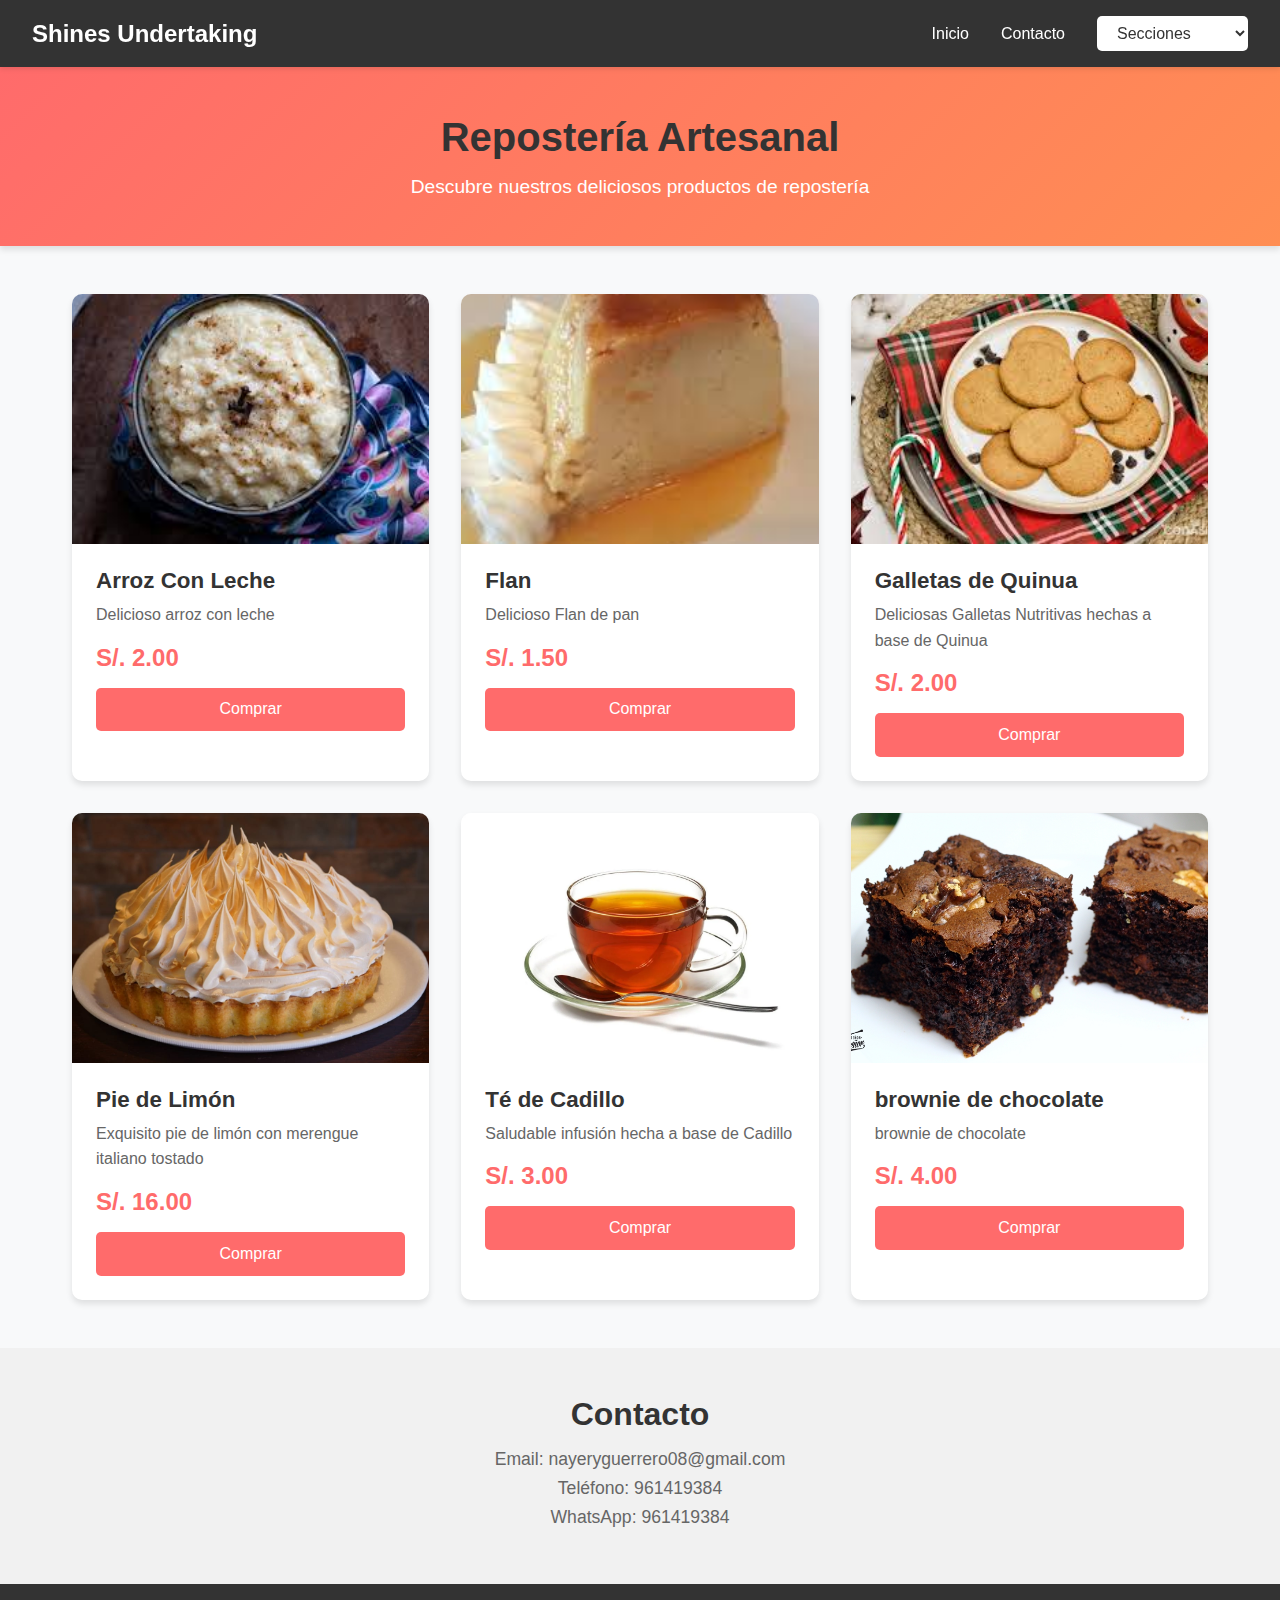
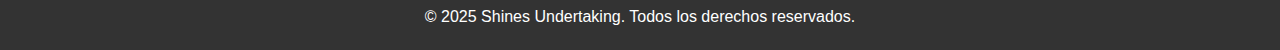
<file: VistaCocina/cocina.html>
<!DOCTYPE html>
<html lang="es">
<head>
    <meta charset="UTF-8">
    <meta name="viewport" content="width=device-width, initial-scale=1.0">
    <title>Shines Undertaking - Repostería</title>
    <link rel="stylesheet" href="../EstiloGeneral.css">
</head>
<body>
    <nav class="navbar">
        <div class="nav-brand">
            <a href="../Index.html">Shines Undertaking</a>
            <!-- MODIFICAR: Cambia el nombre del brand aquí -->
        </div>
        <ul class="nav-menu">
            <li><a href="../Index.html">Inicio</a></li>
            <!-- MODIFICAR: Puedes cambiar el texto del menú aquí -->
            <li><a href="#contacto">Contacto</a></li>
            <li>
                <select id="catalog-select" onchange="navigateCategory(this.value)">
                    <option value="">Secciones</option>
                    <option value="../VistaCocina/cocina.html">Repostería</option>
                    <option value="../VistaComputacion/computacion.html">Computación</option>
                    <option value="../VistaCosmetologia/cosmetologia.html">Cosmetología</option>
                    <!-- MODIFICAR: Cambia los nombres de las opciones aquí -->
                </select>
            </li>
        </ul>
    </nav>

    <header class="page-header cocina">
        <h1>Repostería Artesanal</h1>
        <!-- MODIFICAR: Cambia el título principal aquí -->
        <p>Descubre nuestros deliciosos productos de repostería</p>
        <!-- MODIFICAR: Cambia la descripción aquí -->
    </header>

    <main class="products-container">
        <!-- Producto 1 -->
        <div class="product-card">
            <div class="product-image">
                <img src="../imagenes/Cocina/arrozleche.jpg" alt="Arroz con Leche">
                <!-- MODIFICAR: Cambia "../Cocina/producto1.jpg" por tu imagen -->
            </div>
            <div class="product-info">
                <h3>Arroz Con Leche</h3>
                <!-- MODIFICAR: Cambia el nombre del producto aquí -->
                <p class="product-description">Delicioso arroz con leche</p>
                <!-- MODIFICAR: Cambia la descripción del producto aquí -->
                <p class="product-price cocina">S/. 2.00</p>
                <!-- MODIFICAR: Cambia el precio aquí -->
                <button class="btn-buy cocina">Comprar</button>
            </div>
        </div>

        <!-- Producto 2 -->
        <div class="product-card">
            <div class="product-image">
                <img src="../imagenes/Cocina/flan.jpg" alt="Producto 2">
                <!-- MODIFICAR: Cambia "../Cocina/producto2.jpg" por tu imagen -->
            </div>
            <div class="product-info">
                <h3>Flan</h3>
                <!-- MODIFICAR: Cambia el nombre del producto aquí -->
                <p class="product-description">Delicioso Flan de pan</p>
                <!-- MODIFICAR: Cambia la descripción del producto aquí -->
                <p class="product-price cocina">S/. 1.50</p>
                <!-- MODIFICAR: Cambia el precio aquí -->
                <button class="btn-buy cocina">Comprar</button>
            </div>
        </div>

        <!-- Producto 3 -->
        <div class="product-card">
            <div class="product-image">
                <img src="../imagenes/Cocina/galletas.jpg" alt="Producto 3">
                <!-- MODIFICAR: Cambia "../Cocina/producto3.jpg" por tu imagen -->
            </div>
            <div class="product-info">
                <h3>Galletas de Quinua</h3>
                <!-- MODIFICAR: Cambia el nombre del producto aquí -->
                <p class="product-description">Deliciosas Galletas Nutritivas hechas a base de Quinua</p>
                <!-- MODIFICAR: Cambia la descripción del producto aquí -->
                <p class="product-price cocina">S/. 2.00</p>
                <!-- MODIFICAR: Cambia el precio aquí -->
                <button class="btn-buy cocina">Comprar</button>
            </div>
        </div>

        <!-- Producto 4 -->
        <div class="product-card">
            <div class="product-image">
                <img src="../imagenes/Cocina/pielimon.jpg" alt="Producto 4">
                <!-- MODIFICAR: Cambia "../Cocina/producto4.jpg" por tu imagen -->
            </div>
            <div class="product-info">
                <h3>Pie de Limón</h3>
                <!-- MODIFICAR: Cambia el nombre del producto aquí -->
                <p class="product-description">Exquisito pie de limón con merengue italiano tostado</p>
                <!-- MODIFICAR: Cambia la descripción del producto aquí -->
                <p class="product-price cocina">S/. 16.00</p>
                <!-- MODIFICAR: Cambia el precio aquí -->
                <button class="btn-buy cocina">Comprar</button>
            </div>
        </div>

        <!-- Producto 5 -->
        <div class="product-card">
            <div class="product-image">
                <img src="../imagenes/Cocina/tecadillo.jpg" alt="Producto 5">
                <!-- MODIFICAR: Cambia "../Cocina/producto5.jpg" por tu imagen -->
            </div>
            <div class="product-info">
                <h3>Té de Cadillo</h3>
                <!-- MODIFICAR: Cambia el nombre del producto aquí -->
                <p class="product-description">Saludable infusión hecha a base de Cadillo</p>
                <!-- MODIFICAR: Cambia la descripción del producto aquí -->
                <p class="product-price cocina">S/. 3.00</p>
                <!-- MODIFICAR: Cambia el precio aquí -->
                <button class="btn-buy cocina">Comprar</button>
            </div>
        </div>

        <!-- Producto 6 -->
        <div class="product-card">
            <div class="product-image">
                <img src="../imagenes/Cocina/browniechocolate.jpg" alt="Producto 6">
                <!-- MODIFICAR: Cambia "../Cocina/producto6.jpg" por tu imagen -->
            </div>
            <div class="product-info">
                <h3>brownie de chocolate</h3>
                <!-- MODIFICAR: Cambia el nombre del producto aquí -->
                <p class="product-description">brownie de chocolate</p>
                <!-- MODIFICAR: Cambia la descripción del producto aquí -->
                <p class="product-price cocina">S/. 4.00</p>
                <!-- MODIFICAR: Cambia el precio aquí -->
                <button class="btn-buy cocina">Comprar</button>
            </div>
        </div>

        <!-- MODIFICAR: Copia y pega más bloques .product-card para agregar más productos -->
    </main>

    <section id="contacto" class="contact-section">
        <h2>Contacto</h2>
        <!-- MODIFICAR: Cambia el título de contacto aquí -->
        <p>Email: nayeryguerrero08@gmail.com</p>
        <!-- MODIFICAR: Cambia el email aquí -->
        <p>Teléfono: 961419384</p>
        <!-- MODIFICAR: Cambia el teléfono aquí -->
        <p>WhatsApp: 961419384</p>
    </section>

    <footer>
        <p>&copy; 2025 Shines Undertaking. Todos los derechos reservados.</p>
        <!-- MODIFICAR: Cambia el texto del footer aquí -->
    </footer>

    <script src="cocina.js"></script>
</body>
</html>
</file>
<file: EstiloGeneral.css>
/* ========================================
   ESTILOS GENERALES PARA TODAS LAS PÁGINAS
   ======================================== */

* {
    margin: 0;
    padding: 0;
    box-sizing: border-box;
}

body {
    font-family: 'Arial', sans-serif;
    background-color: #f8f9fa;
    /* MODIFICAR: Cambia el color de fondo general aquí */
    min-height: 100vh;
    display: flex;
    flex-direction: column;
}

/* ========================================
   ESTILOS PARA PÁGINA PRINCIPAL (INDEX)
   ======================================== */

.selection-container {
    background: linear-gradient(135deg, #667eea 0%, #764ba2 100%);
    /* MODIFICAR: Cambia los colores del degradado de fondo aquí */
    min-height: 100vh;
    display: flex;
    justify-content: center;
    align-items: center;
    flex-wrap: wrap;
    gap: 2rem;
    padding: 3rem 2rem;
}

header {
    background-color: rgba(255, 255, 255, 0.95);
    padding: 2rem;
    text-align: center;
    box-shadow: 0 4px 6px rgba(0, 0, 0, 0.1);
}

header h1 {
    color: #333;
    /* MODIFICAR: Cambia el color del título principal aquí */
    font-size: 2.5rem;
    margin-bottom: 0.5rem;
}

.subtitle {
    color: #666;
    /* MODIFICAR: Cambia el color del subtítulo aquí */
    font-size: 1.2rem;
}

.category-card {
    background: white;
    border-radius: 15px;
    padding: 2rem;
    width: 300px;
    cursor: pointer;
    transition: transform 0.3s ease, box-shadow 0.3s ease;
    box-shadow: 0 10px 20px rgba(0, 0, 0, 0.2);
}

.category-card:hover {
    transform: translateY(-10px);
    box-shadow: 0 15px 30px rgba(0, 0, 0, 0.3);
}

.card-image {
    width: 100%;
    height: 200px;
    overflow: hidden;
    border-radius: 10px;
    margin-bottom: 1rem;
}

.card-image img {
    width: 100%;
    height: 100%;
    object-fit: cover;
    transition: transform 0.3s ease;
}

.category-card:hover .card-image img {
    transform: scale(1.1);
}

.category-card h2 {
    color: #333;
    /* MODIFICAR: Cambia el color de los títulos de tarjetas aquí */
    font-size: 1.8rem;
    margin-bottom: 0.5rem;
    text-align: center;
}

.category-card p {
    color: #666;
    /* MODIFICAR: Cambia el color de las descripciones aquí */
    text-align: center;
    line-height: 1.6;
}

/* ========================================
   ESTILOS PARA NAVEGACIÓN (TODAS LAS VISTAS)
   ======================================== */

.navbar {
    background-color: #333;
    /* MODIFICAR: Cambia el color de la barra de navegación aquí */
    padding: 1rem 2rem;
    display: flex;
    justify-content: space-between;
    align-items: center;
    box-shadow: 0 2px 5px rgba(0, 0, 0, 0.1);
    position: sticky;
    top: 0;
    z-index: 1000;
}

.nav-brand a {
    color: white;
    font-size: 1.5rem;
    font-weight: bold;
    text-decoration: none;
    transition: opacity 0.3s ease;
}

.nav-brand a:hover {
    opacity: 0.8;
}

.nav-menu {
    display: flex;
    list-style: none;
    gap: 2rem;
    align-items: center;
}

.nav-menu a {
    color: white;
    text-decoration: none;
    transition: opacity 0.3s ease;
    font-size: 1rem;
}

.nav-menu a:hover {
    opacity: 0.7;
}

#catalog-select {
    padding: 0.5rem 1rem;
    border: none;
    border-radius: 5px;
    font-size: 1rem;
    cursor: pointer;
    background-color: white;
    color: #333;
}

/* ========================================
   ESTILOS PARA HEADER DE PÁGINA (VISTAS)
   ======================================== */

.page-header {
    color: white;
    text-align: center;
    padding: 3rem 2rem;
}

.page-header h1 {
    font-size: 2.5rem;
    margin-bottom: 1rem;
}

.page-header p {
    font-size: 1.2rem;
}

/* Colores específicos para cada sección */
.page-header.cocina {
    background: linear-gradient(135deg, #ff6b6b 0%, #ff8e53 100%);
    /* MODIFICAR: Degradado para repostería */
}

.page-header.computacion {
    background: linear-gradient(135deg, #4a90e2 0%, #357abd 100%);
    /* MODIFICAR: Degradado para computación/diseño */
}

.page-header.cosmetologia {
    background: linear-gradient(135deg, #e91e63 0%, #f06292 100%);
    /* MODIFICAR: Degradado para cosmetología */
}

/* ========================================
   ESTILOS PARA CONTENEDOR DE PRODUCTOS
   ======================================== */

.products-container {
    display: grid;
    grid-template-columns: repeat(auto-fill, minmax(280px, 1fr));
    gap: 2rem;
    padding: 3rem 2rem;
    max-width: 1200px;
    margin: 0 auto;
}

/* ========================================
   ESTILOS PARA TARJETAS DE PRODUCTO
   ======================================== */

.product-card {
    background: white;
    border-radius: 10px;
    overflow: hidden;
    box-shadow: 0 4px 6px rgba(0, 0, 0, 0.1);
    transition: transform 0.3s ease, box-shadow 0.3s ease;
}

.product-card:hover {
    transform: translateY(-5px);
    box-shadow: 0 8px 12px rgba(0, 0, 0, 0.2);
}

.product-image {
    width: 100%;
    height: 250px;
    overflow: hidden;
    background-color: #f0f0f0;
}

.product-image img {
    width: 100%;
    height: 100%;
    object-fit: cover;
    transition: transform 0.3s ease;
}

.product-card:hover .product-image img {
    transform: scale(1.1);
}

.product-info {
    padding: 1.5rem;
}

.product-info h3 {
    color: #333;
    /* MODIFICAR: Cambia el color del título del producto aquí */
    font-size: 1.4rem;
    margin-bottom: 0.5rem;
}

.product-description {
    color: #666;
    /* MODIFICAR: Cambia el color de la descripción aquí */
    line-height: 1.6;
    margin-bottom: 1rem;
}

.product-price {
    font-size: 1.5rem;
    font-weight: bold;
    margin-bottom: 1rem;
}

/* Colores de precio específicos para cada sección */
.product-price.cocina {
    color: #ff6b6b;
    /* MODIFICAR: Color de precio para repostería */
}

.product-price.computacion {
    color: #4a90e2;
    /* MODIFICAR: Color de precio para computación */
}

.product-price.cosmetologia {
    color: #e91e63;
    /* MODIFICAR: Color de precio para cosmetología */
}

.btn-buy {
    width: 100%;
    padding: 0.8rem;
    color: white;
    border: none;
    border-radius: 5px;
    font-size: 1rem;
    cursor: pointer;
    transition: background-color 0.3s ease, transform 0.2s ease;
}

.btn-buy:hover {
    transform: scale(1.02);
}

.btn-buy:active {
    transform: scale(0.98);
}

/* Colores de botón específicos para cada sección */
.btn-buy.cocina {
    background-color: #ff6b6b;
    /* MODIFICAR: Color de botón para repostería */
}

.btn-buy.cocina:hover {
    background-color: #ee5a52;
}

.btn-buy.computacion {
    background-color: #4a90e2;
    /* MODIFICAR: Color de botón para computación */
}

.btn-buy.computacion:hover {
    background-color: #357abd;
}

.btn-buy.cosmetologia {
    background-color: #e91e63;
    /* MODIFICAR: Color de botón para cosmetología */
}

.btn-buy.cosmetologia:hover {
    background-color: #c2185b;
}

/* ========================================
   ESTILOS PARA SECCIÓN DE CONTACTO
   ======================================== */

.contact-section {
    background-color: #f1f1f1;
    /* MODIFICAR: Cambia el color de fondo de contacto aquí */
    padding: 3rem 2rem;
    text-align: center;
}

.contact-section h2 {
    color: #333;
    /* MODIFICAR: Cambia el color del título de contacto aquí */
    font-size: 2rem;
    margin-bottom: 1rem;
}

.contact-section p {
    color: #666;
    /* MODIFICAR: Cambia el color del texto de contacto aquí */
    font-size: 1.1rem;
    margin: 0.5rem 0;
}

/* ========================================
   ESTILOS PARA FOOTER
   ======================================== */

footer {
    background-color: #333;
    /* MODIFICAR: Cambia el color del footer aquí */
    color: white;
    text-align: center;
    padding: 1.5rem;
    margin-top: auto;
}

/* ========================================
   DISEÑO RESPONSIVE
   ======================================== */

@media (max-width: 768px) {
    .navbar {
        flex-direction: column;
        gap: 1rem;
    }
    
    .nav-menu {
        flex-direction: column;
        gap: 1rem;
    }
    
    header h1 {
        font-size: 2rem;
    }
    
    .page-header h1 {
        font-size: 2rem;
    }
    
    .products-container {
        grid-template-columns: 1fr;
    }
    
    .selection-container {
        flex-direction: column;
    }
}

@media (max-width: 480px) {
    header h1 {
        font-size: 1.5rem;
    }
    
    .page-header h1 {
        font-size: 1.5rem;
    }
    
    .category-card {
        width: 100%;
    }
}
</file>
